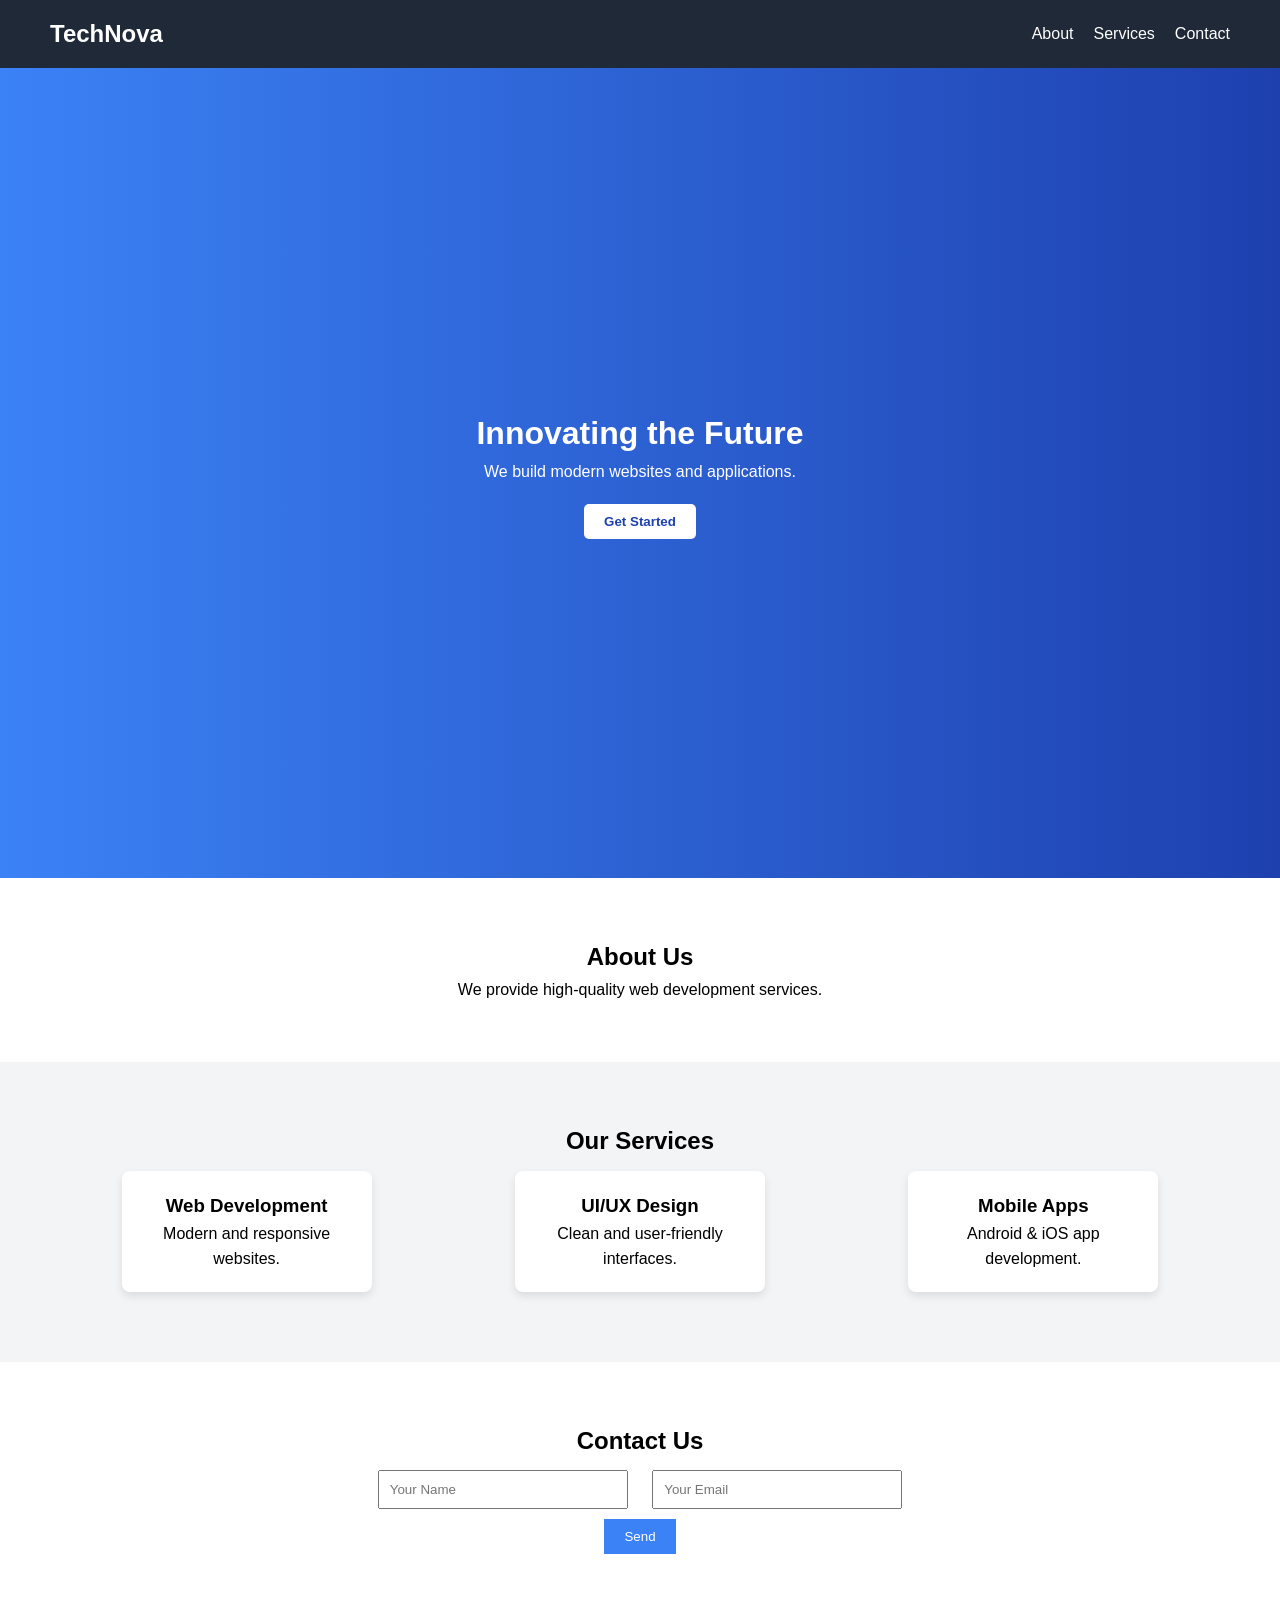
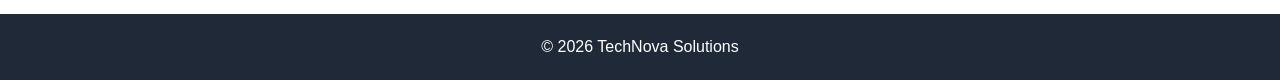
<file: INDEX.HTML>
<!DOCTYPE html>
<html lang="en">
  <head>
    <meta charset="UTF-8" />
    <title>TechNova Solutions</title>
    <meta name="viewport" content="width=device-width, initial-scale=1.0" />

    <!-- Link CSS -->
    <link rel="stylesheet" href="STYLE.CSS" />
  </head>
  <body>
    <nav>
      <h2>TechNova</h2>
      <div class="menu-btn">☰</div>
      <ul>
        <li><a href="#about">About</a></li>
        <li><a href="#services">Services</a></li>
        <li><a href="#contact">Contact</a></li>
      </ul>
    </nav>

    <div class="hero">
      <div>
        <h1>Innovating the Future</h1>
        <p>We build modern websites and applications.</p>
        <button id="welcomeBtn">Get Started</button>
      </div>
    </div>

    <section id="about">
      <h2>About Us</h2>
      <p>We provide high-quality web development services.</p>
    </section>

    <section id="services" class="services">
      <h2>Our Services</h2>
      <div class="service-box">
        <div class="card">
          <h3>Web Development</h3>
          <p>Modern and responsive websites.</p>
        </div>
        <div class="card">
          <h3>UI/UX Design</h3>
          <p>Clean and user-friendly interfaces.</p>
        </div>
        <div class="card">
          <h3>Mobile Apps</h3>
          <p>Android & iOS app development.</p>
        </div>
      </div>
    </section>

    <section id="contact">
      <h2>Contact Us</h2>

      <form id="contactForm">
        <input type="text" id="name" placeholder="Your Name" />
        <input type="email" id="email" placeholder="Your Email" />
        <br />
        <button type="submit" class="submit">Send</button>
      </form>
    </section>

    <footer>
      <p>© 2026 TechNova Solutions</p>
    </footer>

    <!-- Link JS -->
    <script src="SCRIPT.JS"></script>
  </body>
</html>
</file>
<file: STYLE.CSS>
* {
  margin: 0;
  padding: 0;
  box-sizing: border-box;
  font-family: Arial, sans-serif;
}

body {
  line-height: 1.6;
}

/* Navbar */
nav {
  background: #1f2937;
  color: white;
  padding: 15px 50px;
  display: flex;
  justify-content: space-between;
  align-items: center;
}

nav ul {
  list-style: none;
  display: flex;
}

nav ul li {
  margin-left: 20px;
}

nav ul li a {
  color: white;
  text-decoration: none;
}

nav ul li a:hover {
  color: #3b82f6;
}

.menu-btn {
  display: none;
  cursor: pointer;
  font-size: 20px;
}

/* Hero */
.hero {
  height: 90vh;
  background: linear-gradient(to right, #3b82f6, #1e40af);
  color: white;
  display: flex;
  justify-content: center;
  align-items: center;
  text-align: center;
}

.hero button {
  padding: 10px 20px;
  margin-top: 20px;
  border: none;
  background: white;
  color: #1e40af;
  cursor: pointer;
  border-radius: 5px;
  font-weight: bold;
}

/* Sections */
section {
  padding: 60px 50px;
  text-align: center;
  opacity: 0;
  transform: translateY(30px);
  transition: 0.6s;
}

section.show {
  opacity: 1;
  transform: translateY(0);
}

.services {
  background: #f3f4f6;
}

.service-box {
  display: flex;
  justify-content: space-around;
  flex-wrap: wrap;
}

.card {
  background: white;
  padding: 20px;
  width: 250px;
  margin: 10px;
  border-radius: 8px;
  box-shadow: 0 4px 8px rgba(0, 0, 0, 0.1);
}

/* Form */
input {
  padding: 10px;
  width: 250px;
  margin: 10px;
}

button.submit {
  padding: 10px 20px;
  border: none;
  background: #3b82f6;
  color: white;
  cursor: pointer;
}

/* Footer */
footer {
  background: #1f2937;
  color: white;
  text-align: center;
  padding: 20px;
}

/* Responsive */
@media (max-width: 768px) {
  nav ul {
    display: none;
    flex-direction: column;
    background: #1f2937;
    position: absolute;
    top: 60px;
    right: 0;
    width: 200px;
    padding: 20px;
  }

  nav ul.show {
    display: flex;
  }

  .menu-btn {
    display: block;
  }

  .service-box {
    flex-direction: column;
    align-items: center;
  }
}
</file>
